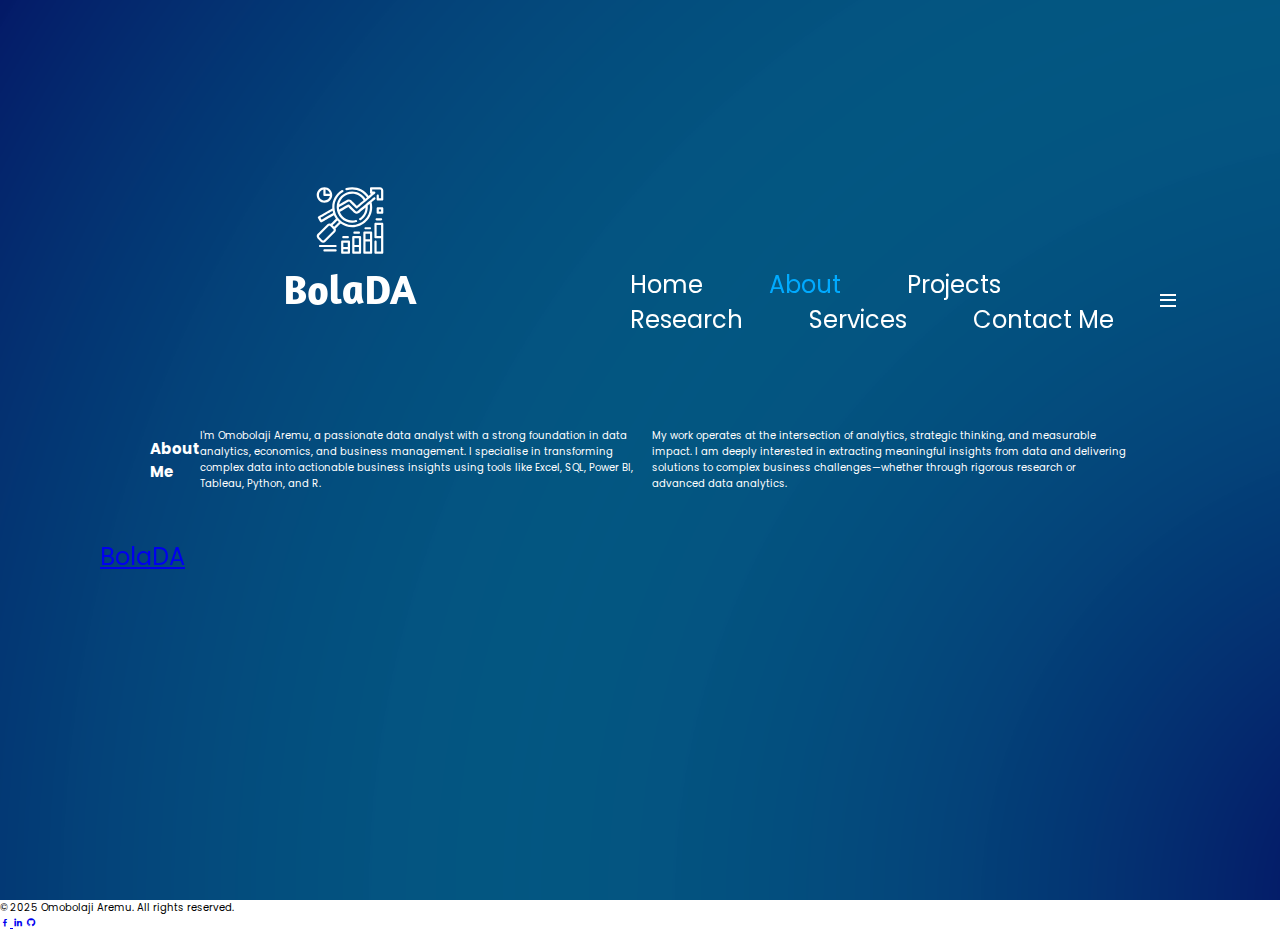
<file: about.html>
<!DOCTYPE html>
<html lang="en">
<head>
    <meta charset="UTF-8">
    <meta name="viewport" content="width=device-width, initial-scale=1.0">
    <title>Omobolaji Aremu | Data Analytics Portfolio</title>
    <!-- Meta tags for SEO & Sharing-->
    <meta property="og:title" content="Omobolaji Aremu | Data Analytics Portfolio">
    <meta property="og:description" content="Explore dashboards and analytics projects by Omobolaji Aremu.">
    <meta property="og:image" content="https://omobolajiaa.github.io/omobolaji-aa/profilpic_nbg.png">
    <meta property="og:url" content="https://omobolajiaa.github.io/omobolaji-aa">
    <meta property="og:type" content="website">

    <!--Favicon-->
    <link rel="icon" href="favicon.ico" type="image/x-icon">

    <!--External CSS and Icons-->
    <link href="https://unpkg.com/boxicons@2.1.4/css/boxicons.min.css" rel="stylesheet">
    <link rel="stylesheet" href="style.css">
</head>
<body>
    <header>
        <a href="index.html">
            <img src="new_logo.png" alt="BolaDA" class="logo" />
            <span class="logo-text">BolaDA</span>
        </a>
        <nav class="navbar">
            <a href="index.html">Home</a>
            <a href="about.html" class = "active">About</a>
            <a href="projects.html">Projects</a>
            <a href="research.html">Research</a>
            <a href="services.html">Services</a>
            <a href="contact.html">Contact Me</a>
        </nav>
        <!--Hamburger Icon for mobile-->
        <div class="menu-toggle"><i class="bx bx-menu"></i></div>
    </header>
    <main>
    <section class="about" id="about">
            <h2> About Me</h2>
            <p>
                I'm Omobolaji Aremu, a passionate data analyst with a strong
                foundation in data analytics, economics, and business management.
                I specialise in transforming complex data into actionable business
                insights using tools like Excel, SQL, Power BI, Tableau, Python, and R.
            </p>
            <p>
                My work operates at the intersection of analytics, strategic thinking, and measurable impact. 
                I am deeply interested in extracting meaningful insights from data and delivering solutions 
                to complex business challenges—whether through rigorous research or advanced data analytics.
            </p>        
        </div>
        </div>
    </section>
    </main>
    <!--Footer goes in here-->
    <footer class="footer">
        <div class="footer-container">
            <p>&copy; 2025 Omobolaji Aremu. All rights reserved.</p>
            <div class="footer-socials">
                <a href="https://facebook.com/mobeenet" target="_blank"><i class='bx  bxl-facebook'></i>
                <a href="https://linkedin.com/in/omobolaji-aremu-19b33388" target="_blank"><i class='bx bxl-linkedin'></i></a>
                <a href="https://github.com/omobolajiaa" target="_blank"><i class='bx bxl-github'></i></a>
            </div> 
        </div>
    </footer>
    <script src="script.js"></script>
    <script>
    document.addEventListener('DOMContentLoaded', function() {
        const menuToggle = document.querySelector('.menu-toggle');
        const navbar = document.querySelector('.navbar');

        menuToggle.addEventListener('click', function() {
            navbar.classList.toggle('active');
            menuToggle.classList.toggle('open');
        });

        // Optional: Close menu when a link is clicked (for single-page feel)
        document.querySelectorAll('.navbar a').forEach(link => {
            link.addEventListener('click', function() {
                navbar.classList.remove('active');
                menuToggle.classList.remove('open');
            });
        });
    });
    </script>
</body>
</html>
</file>
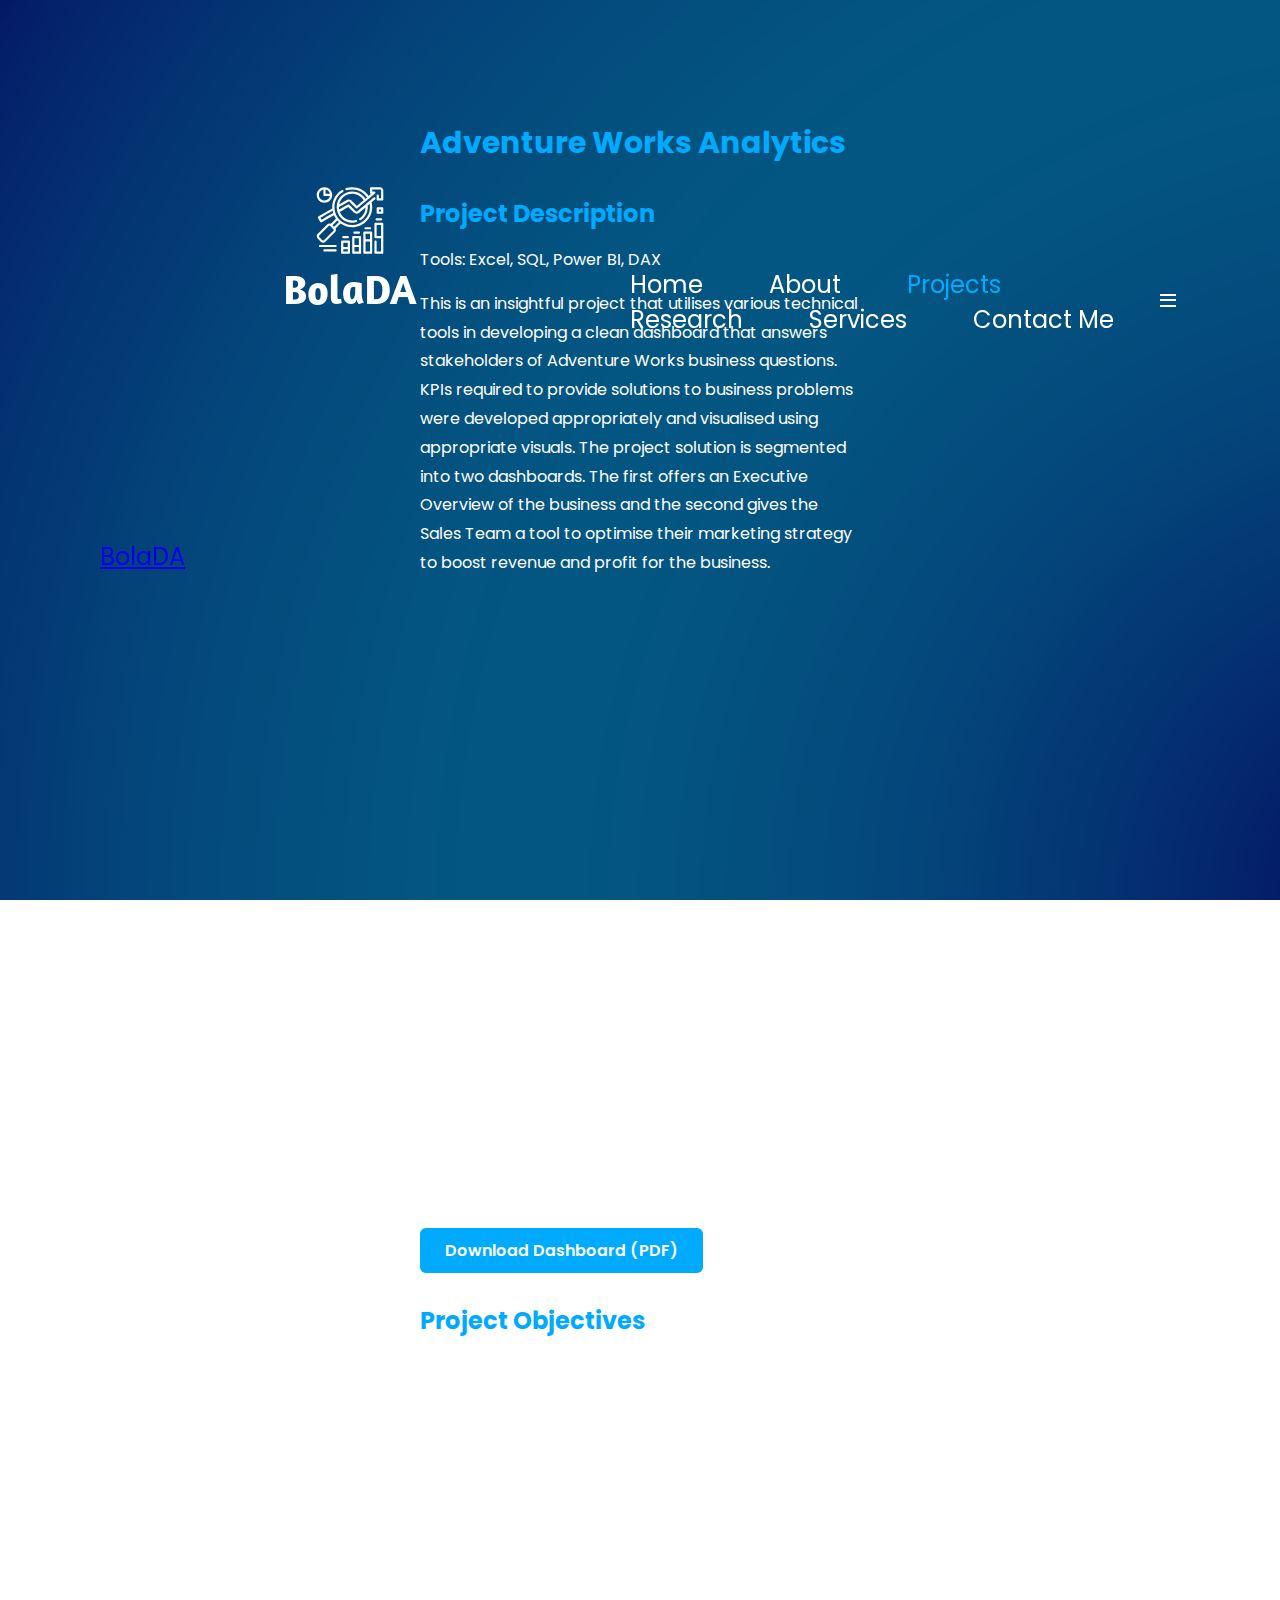
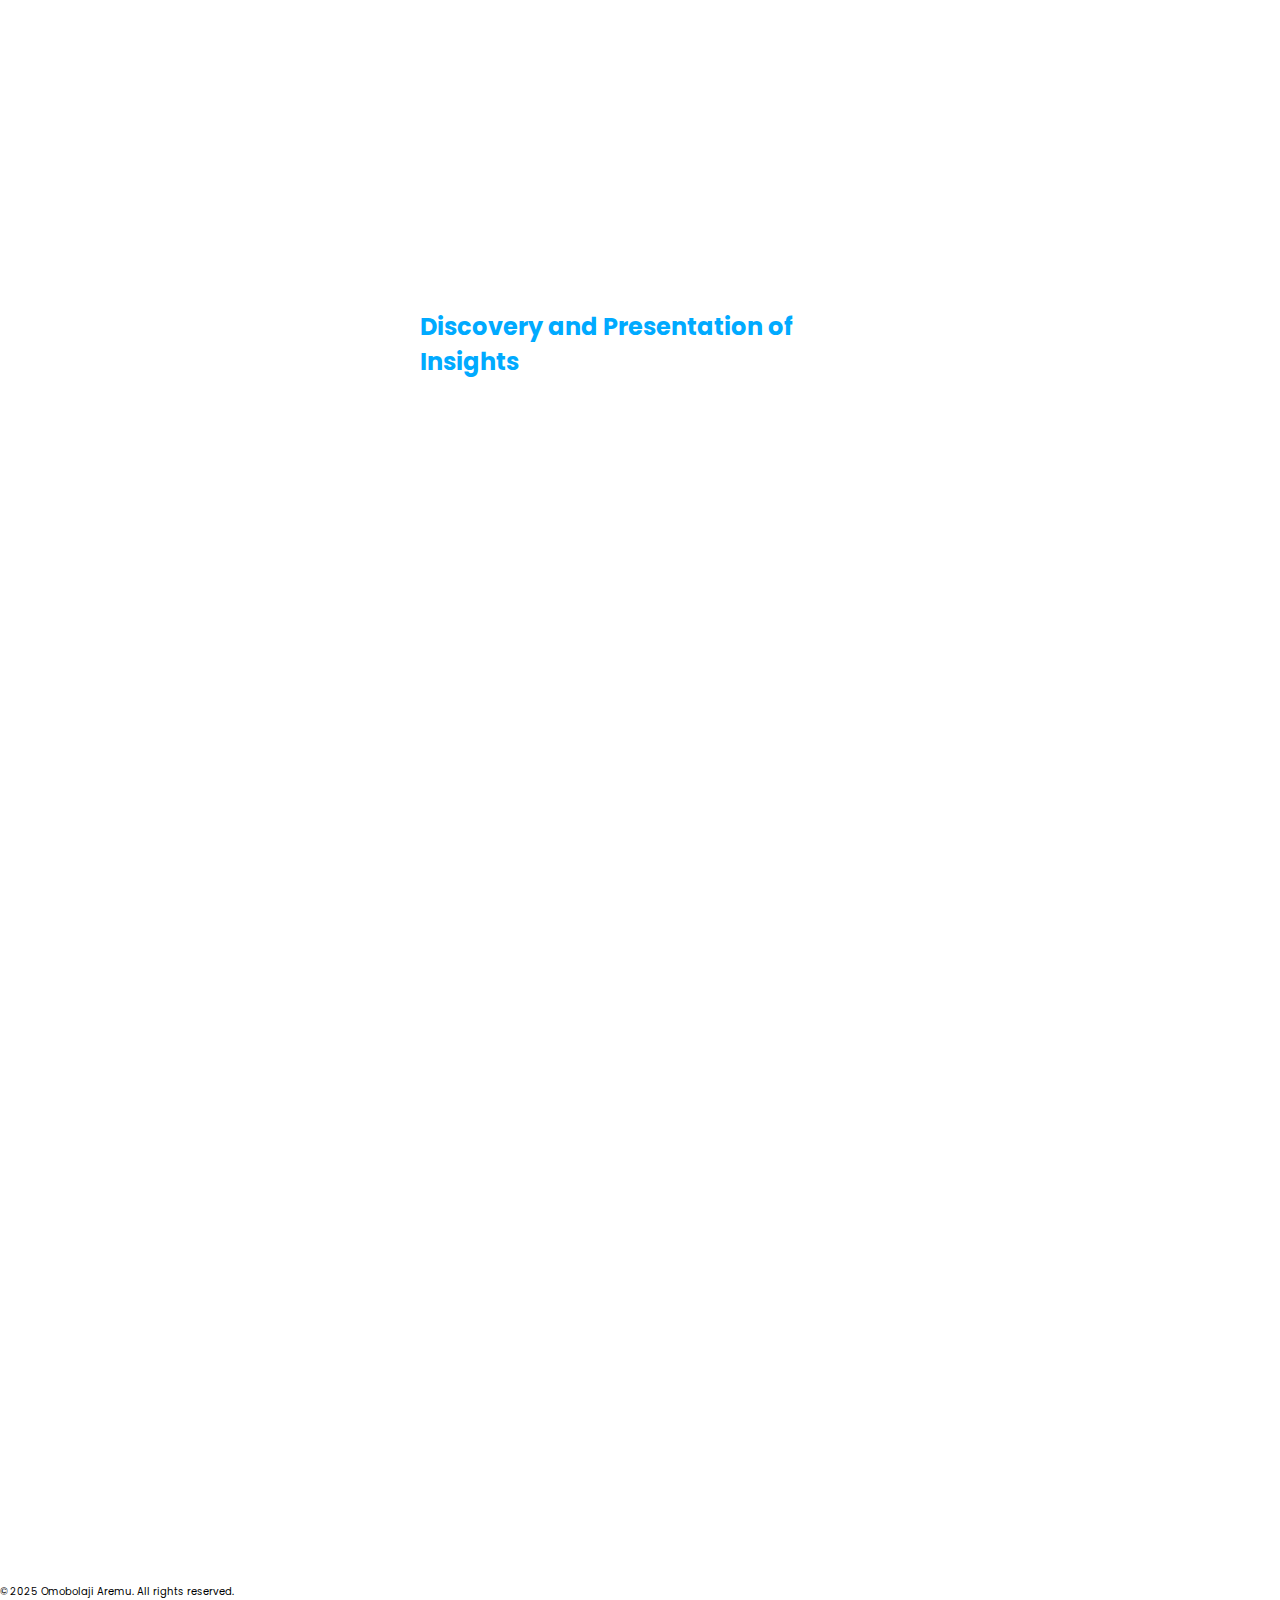
<file: adventureworks.html>
<!--Adventure Works Analytics html-->
<!DOCTYPE html>
<html lang="en">
    <head>
    <meta charset="UTF-8">
    <meta name="Viewport" content="width=device-width, initial-scale=1.0">
    <title>Adventure Works Analytics | Bola Portfolio</title>
    <link rel="stylesheet" href="style.css">
    <link href="https://unpkg.com/boxicons@2.1.4/css/boxicons.min.css" rel="stylesheet">
</head>
<body>
    <header>
        <a href="index.html">
            <img src="new_logo.png" alt="BolaDA" class="logo" />
            <span class="logo-text">BolaDA</span>
        </a>
        <nav class="navbar">
            <a href="index.html">Home</a>
            <a href="about.html">About</a>
            <a href="projects.html" class="active">Projects</a>
            <a href="research.html">Research</a>
            <a href="services.html">Services</a>
            <a href="contact.html">Contact Me</a>
        </nav>
        <div class="menu-toggle"><i class="bx bx-menu"></i></div>
    </header>
    <main>
        <section class="project-section">
            <div id="project-content">
                <!--Content will be inserted here-->
            </div>
        </section>
    </main>
    <footer class="footer">
        <div class="footer-container">
            <p>&copy; 2025 Omobolaji Aremu. All rights reserved.</p>
            <div class="footer-socials">
                <a href="https://facebook.com/mobeenet" target="_blank"><i class='bx  bxl-facebook'></i>
                <a href="https://linkedin.com/in/omobolaji-aremu-19b33388" target="_blank"><i class='bx bxl-linkedin'></i></a>
                <a href="https://github.com/omobolajiaa" target="_blank"><i class='bx bxl-github'></i></a>
            </div> 
        </div>
    </footer>
    <script>
        // Load external project content
        fetch('adventureworks_content.html')
        .then(response =>response.text())
        .then(data => {
            document.getElementById('project-content').innerHTML = data;
        })
        .catch(error => {
            console.error("Error loading content:", error);
            document.getElementById('project-content').innerHTML = "<p>Content failed to load.</p>";
        });
        // Hamburger toggle functionality
        document.addEventListener('DOMContentLoaded', function () {
            const menuToggle = document.querySelector('.menu-toggle');
            const navbar = document.querySelector('.navbar');
        
        menuToggle.addEventListener('click', function () {
            navbar.classList.toggle('active');
            menuToggle.classList.toggle('open');
        });

        document.querySelectorAll('.navbar a').forEach(Link => {
            link.addEventListener('click', function () {
                navbar.classList.remove('active');
                menuToggle.classList.remove('open');
            });
        });
        });
    </script>
</body>
</html>
</file>
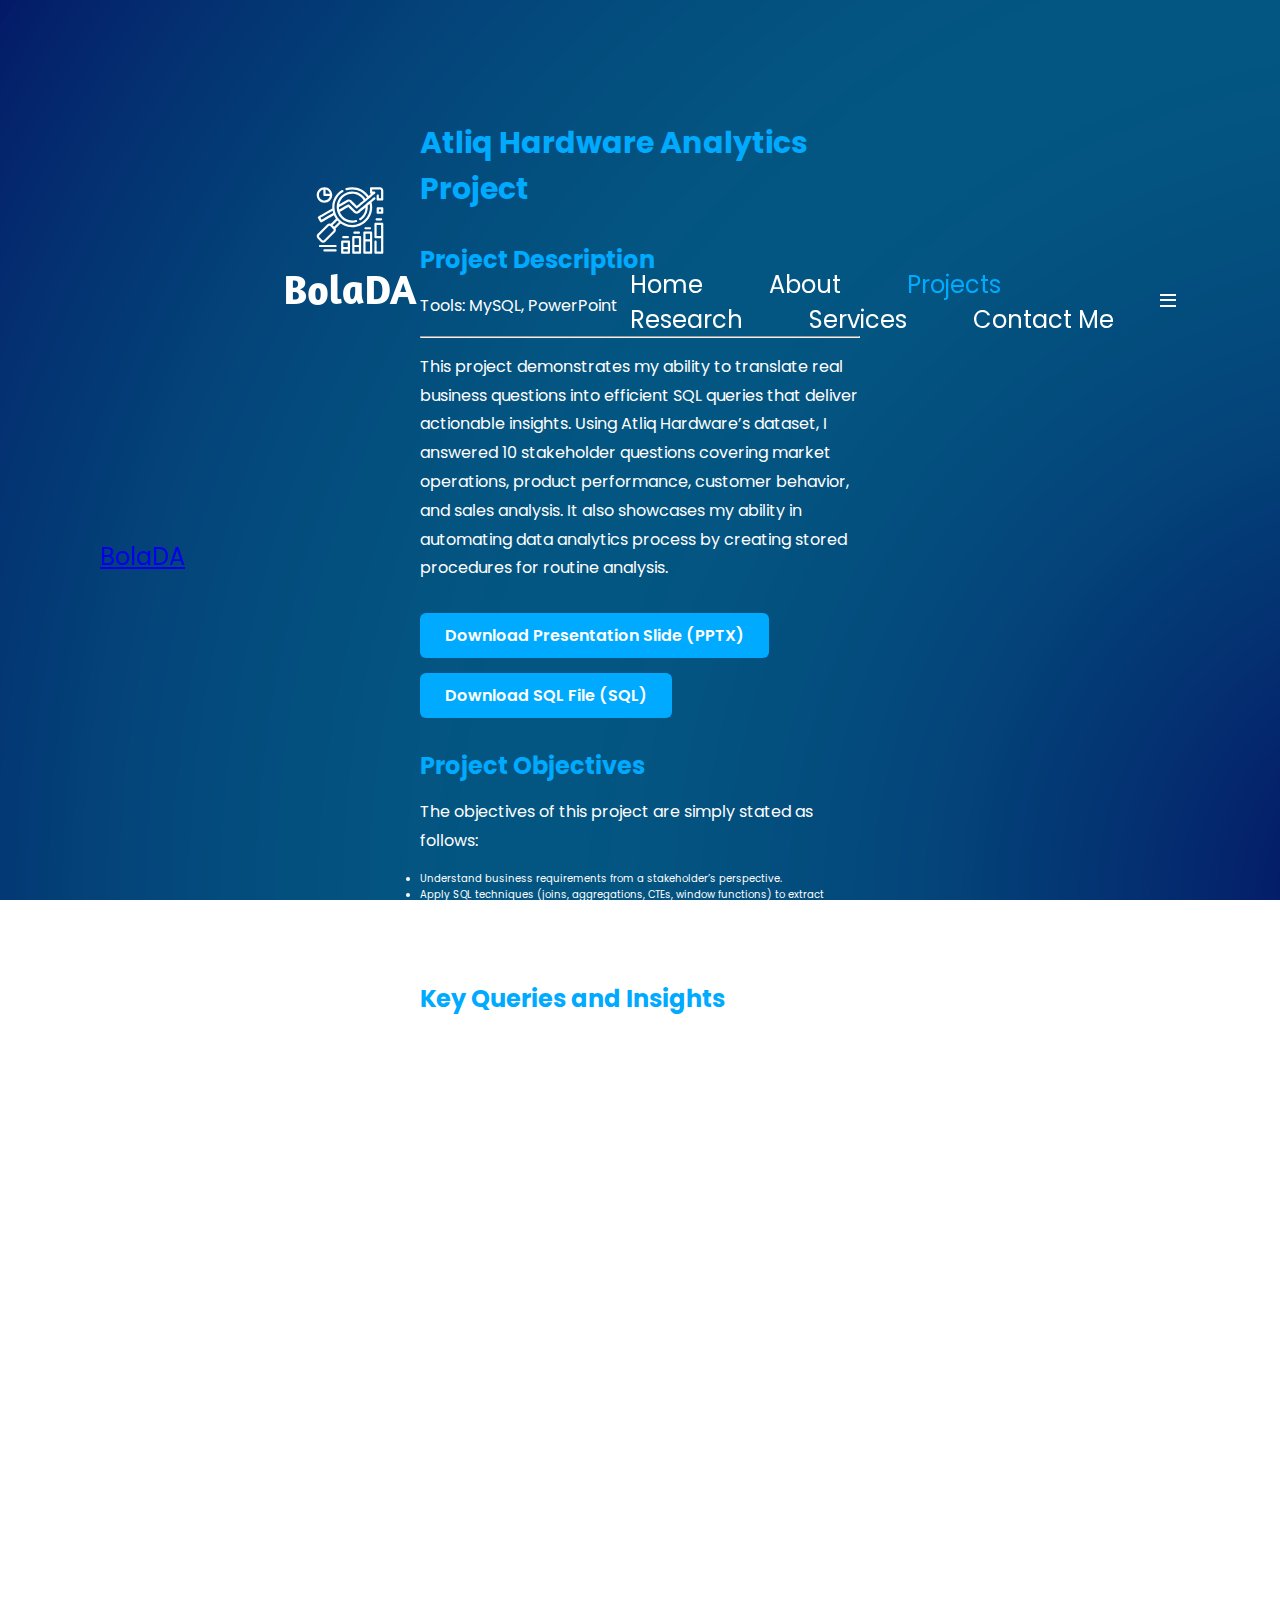
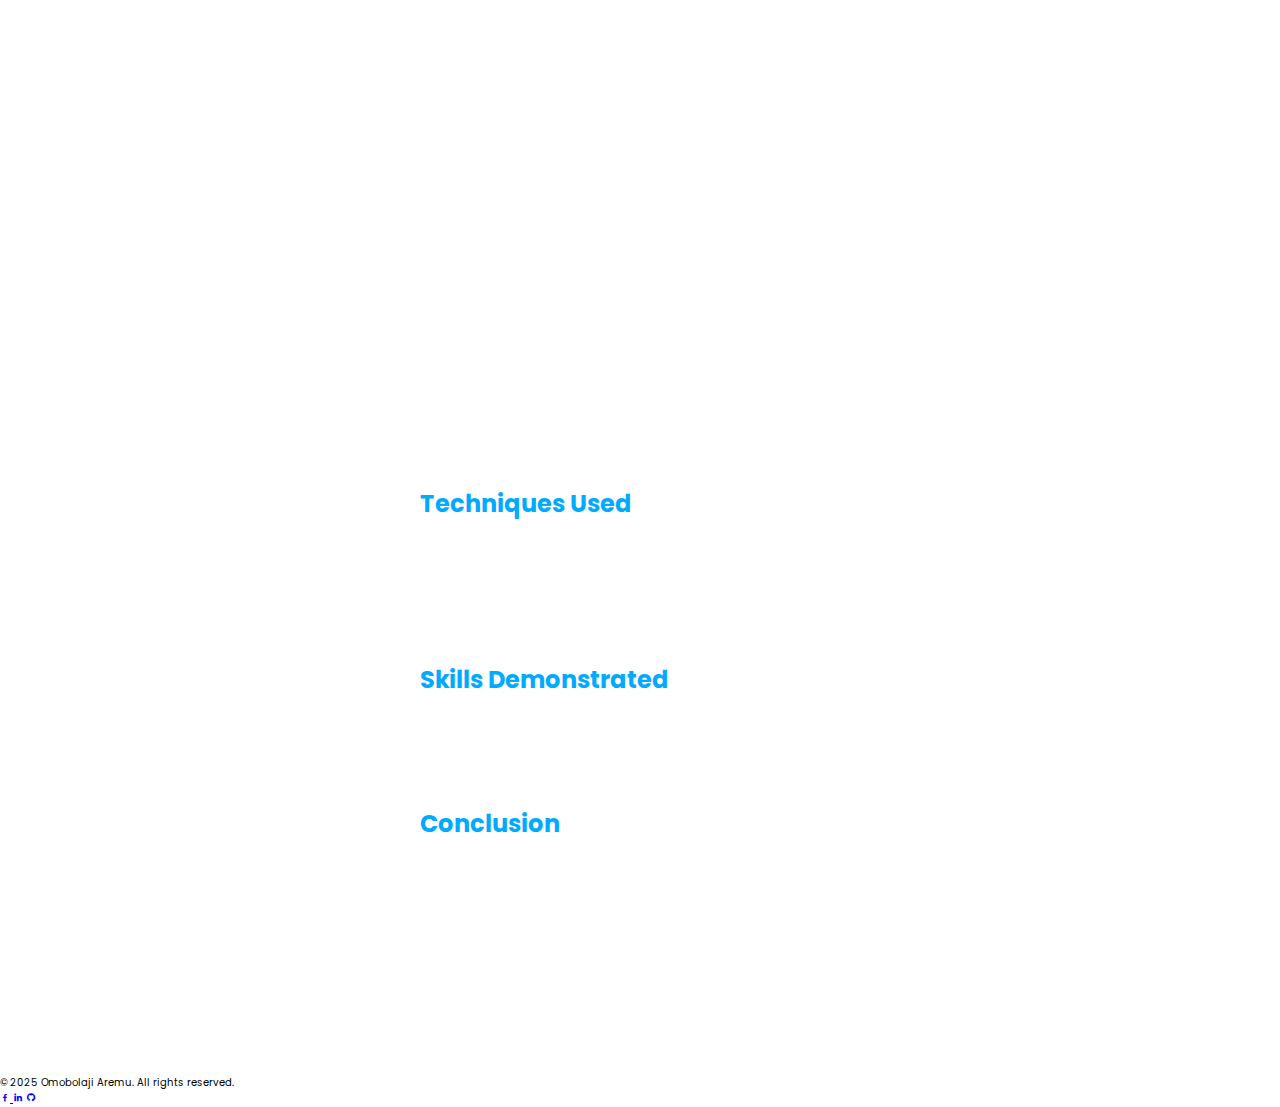
<file: Atliqhardwareanalytics.html>
<!--Atliq Hardware Analytics html-->
<!DOCTYPE html>
<html lang="en">
    <head>
    <meta charset="UTF-8">
    <meta name="viewport" content="width=device-width, initial-scale=1.0">
    <title>Atliq Hardware Analytics | Bola Portfolio</title>
    <link rel="stylesheet" href="style.css">
    <link href="https://unpkg.com/boxicons@2.1.4/css/boxicons.min.css" rel="stylesheet">
</head>
<body>
    <header>
        <a href="index.html" class="logo-container">
            <img src="new_logo.png" alt="BolaDA" class="logo" />
            <span class="logo-text">BolaDA</span>
        </a>
        <nav class="navbar">
            <a href="index.html">Home</a>
            <a href="about.html">About</a>
            <a href="projects.html" class="active">Projects</a>
            <a href="research.html">Research</a>
            <a href="services.html">Services</a>
            <a href="contact.html">Contact Me</a>
        </nav>
        <!--Hamburger Icon for mobile-->
        <div class="menu-toggle"><i class="bx bx-menu"></i></div>
    </header>

    <main>
        <section class="project-section">
            <div id="project-content">
                <!--Content will be inserted here-->
            </div>
        </section>
    </main>
    <footer class="footer">
        <div class="footer-container">
            <p>&copy; 2025 Omobolaji Aremu. All rights reserved.</p>
            <div class="footer-socials">
                <a href="https://facebook.com/mobeenet" target="_blank"><i class='bx  bxl-facebook'></i>
                <a href="https://linkedin.com/in/omobolaji-aremu-19b33388" target="_blank"><i class='bx bxl-linkedin'></i></a>
                <a href="https://github.com/omobolajiaa" target="_blank"><i class='bx bxl-github'></i></a>
            </div> 
        </div>
    </footer>
    <script>
        // Load external project content
        fetch('Atliqhardwareanalytics_content.html')
        .then(response =>response.text())
        .then(data => {
            document.getElementById('project-content').innerHTML = data;
        })
        .catch(error => {
            console.error("Error loading content:", error);
            document.getElementById('project-content').innerHTML = "<p>Content failed to load.</p>";
        });
        // Hamburger toggle functionality
        document.addEventListener('DOMContentLoaded', function () {
            const menuToggle = document.querySelector('.menu-toggle');
            const navbar = document.querySelector('.navbar');
        
        menuToggle.addEventListener('click', function () {
            navbar.classList.toggle('active');
            menuToggle.classList.toggle('open');
        });

        document.querySelectorAll('.navbar a').forEach(Link => {
            link.addEventListener('click', function () {
                navbar.classList.remove('active');
                menuToggle.classList.remove('open');
            });
        });
        });
    </script>
</body>
</html>
</file>
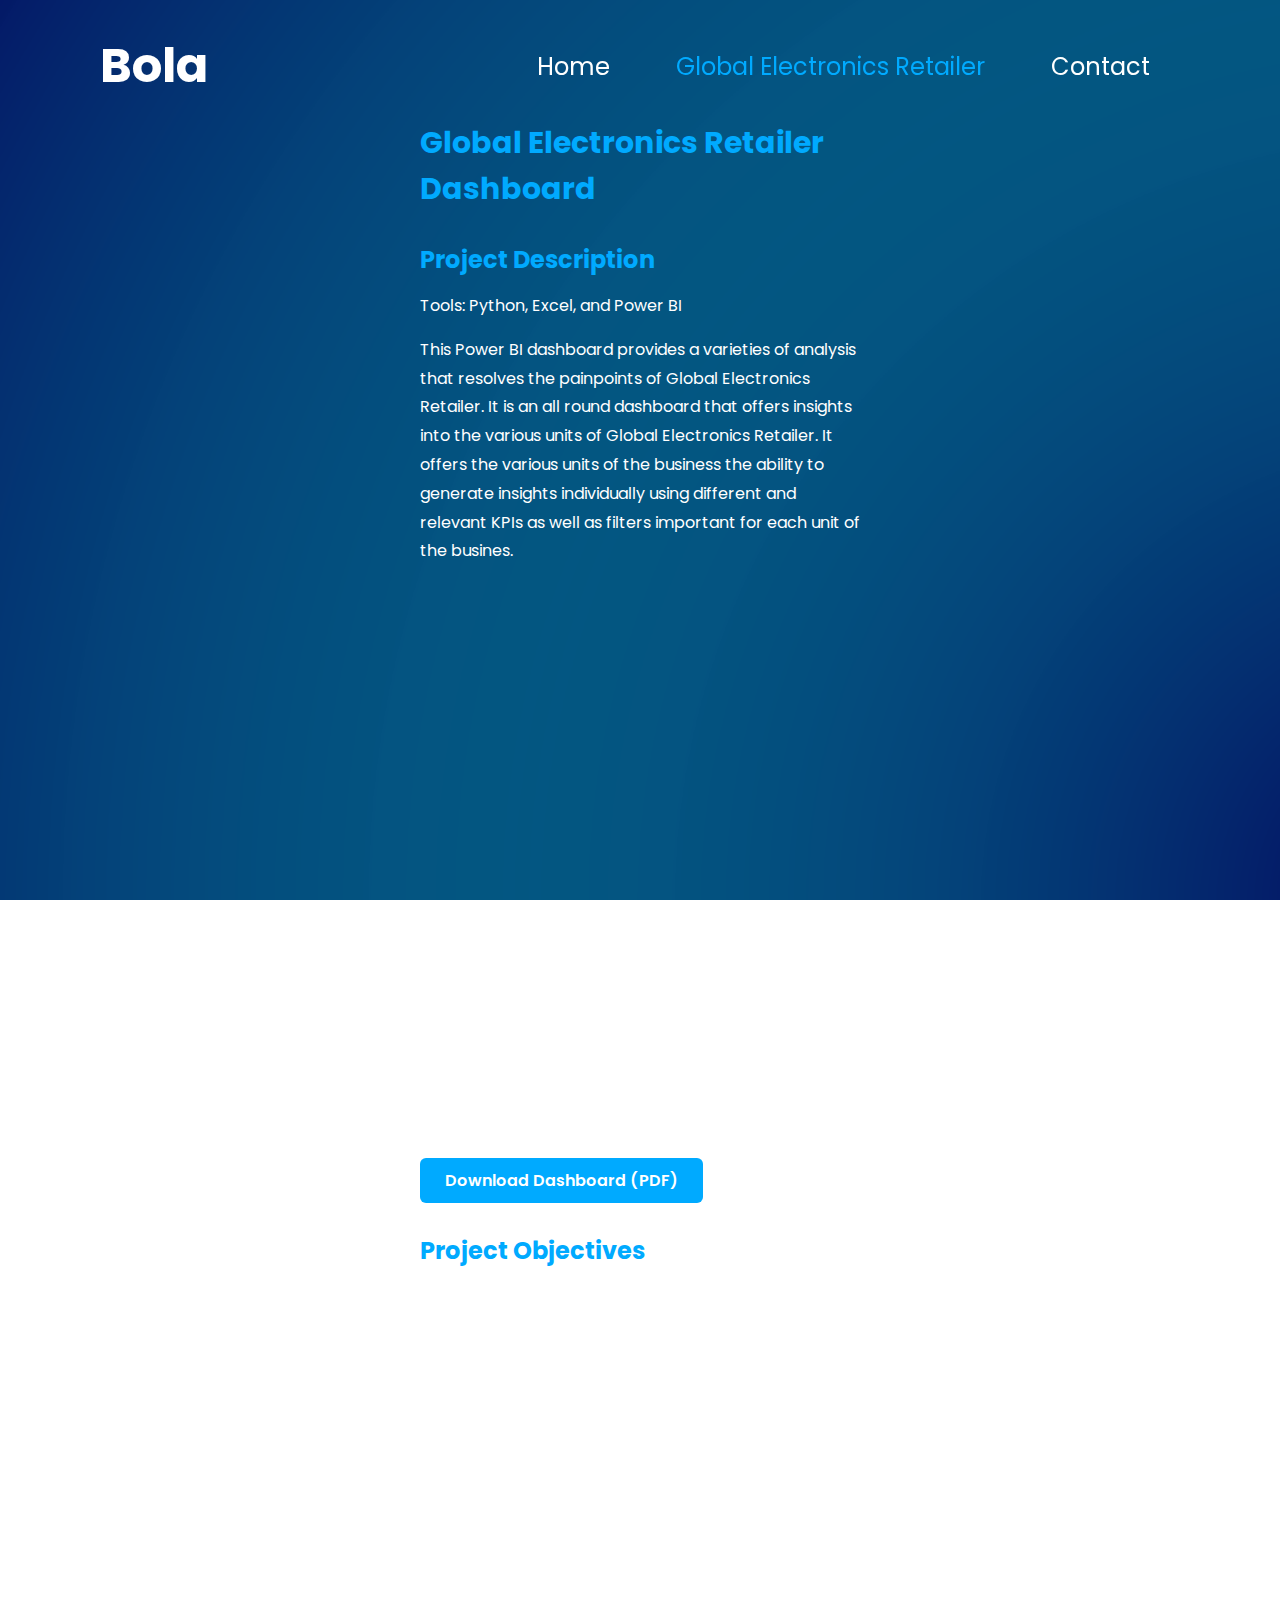
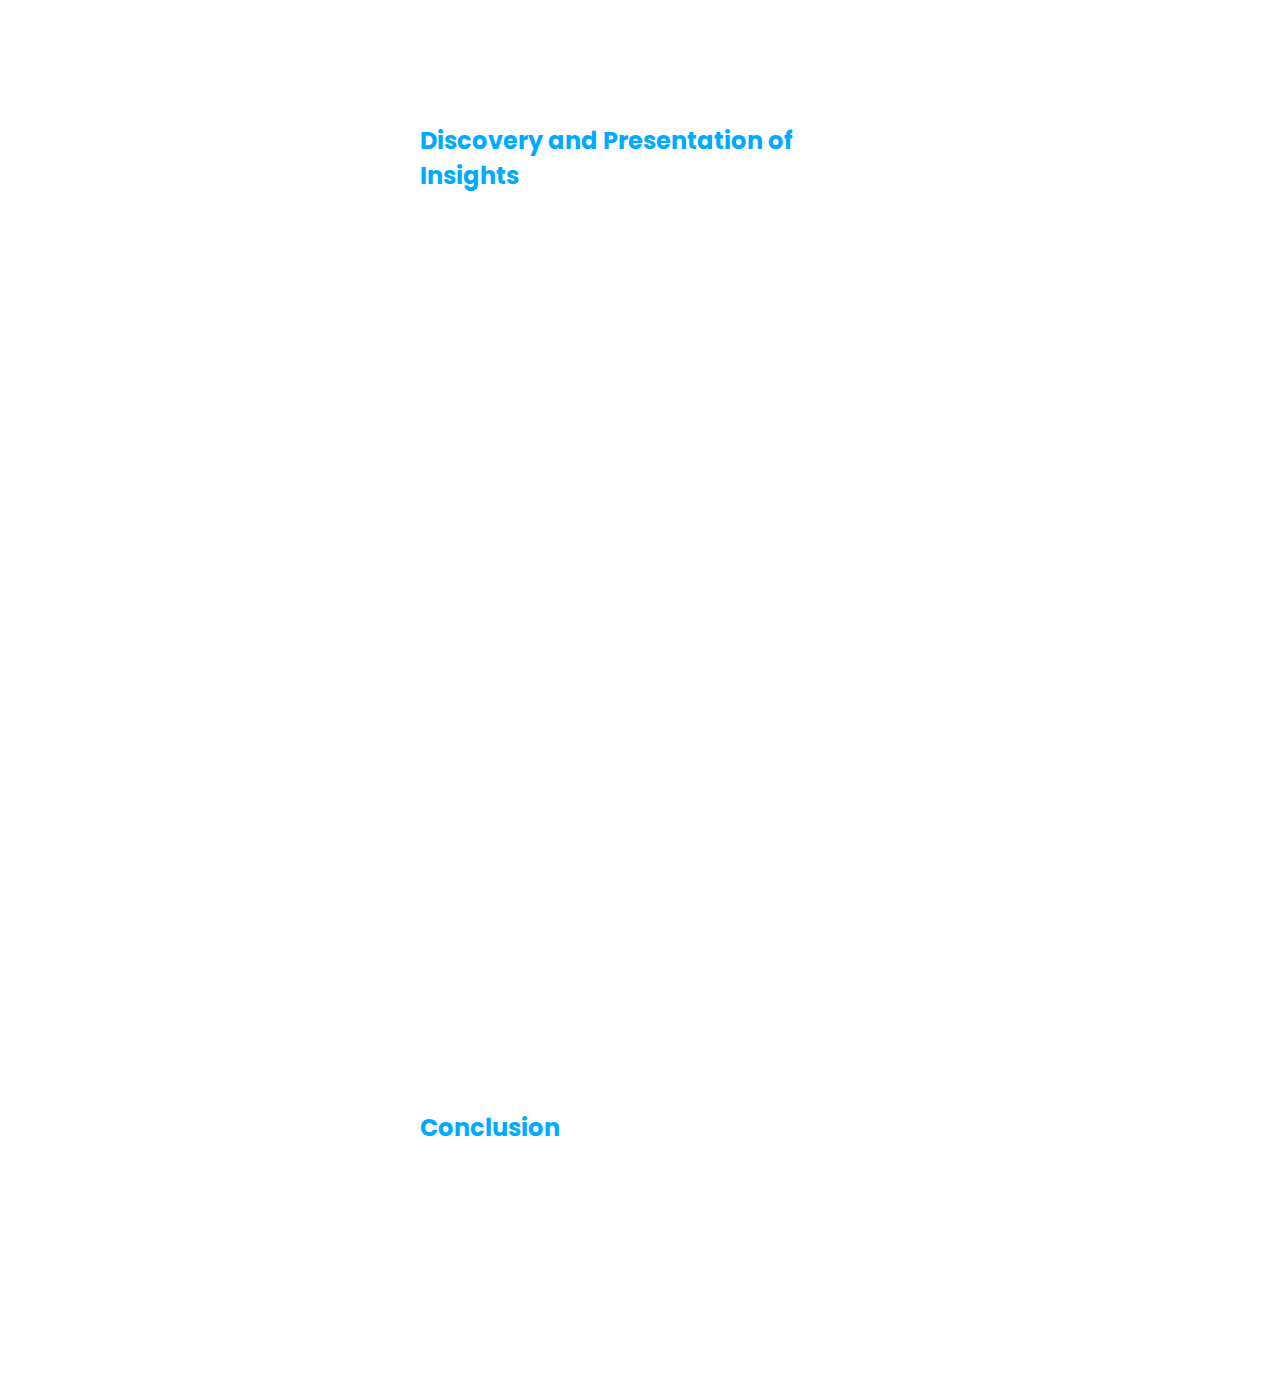
<file: globalelectronicsretailer.html>
<!--Global Electronics Retailer html-->
<!DOCTYPE html>
<html lang="en">
    <head>
    <meta charset="UTF-8">
    <meta name="Viewport" content="width=device-width, initial-scale=1.0">
    <title>Global Electronics Retailer | Bola Portfolio</title>
    <link rel="stylesheet" href="style.css">
    <link href="https://unpkg.com/boxicons@2.1.4/css/boxicons.min.css" rel="stylesheet">
</head>
<body>
    <header>
        <h1>Bola</h1>
        <nav>
            <a href="index.html">Home</a>
            <a href="globalelectronicsretailer.html" class="active">
                Global Electronics Retailer
            </a>
            <a href="index.html#contact">Contact</a>
        </nav>
    </header>
    <main>
        <section class="project-section">
            <div id="project-content">
                <!--Content will be inserted here-->
            </div>
        </section>
    </main>
    <script>
        fetch('globalelectronic_content.html')
        .then(response =>response.text())
        .then(data => {
            document.getElementById('project-content').innerHTML = data;
        })
        .catch(error => {
            console.error("Error loading content:", error);
            document.getElementById('project-content').innerHTML = "<p>Content failed to load.</p>";
        })
    </script>
</body>
</html>
</file>
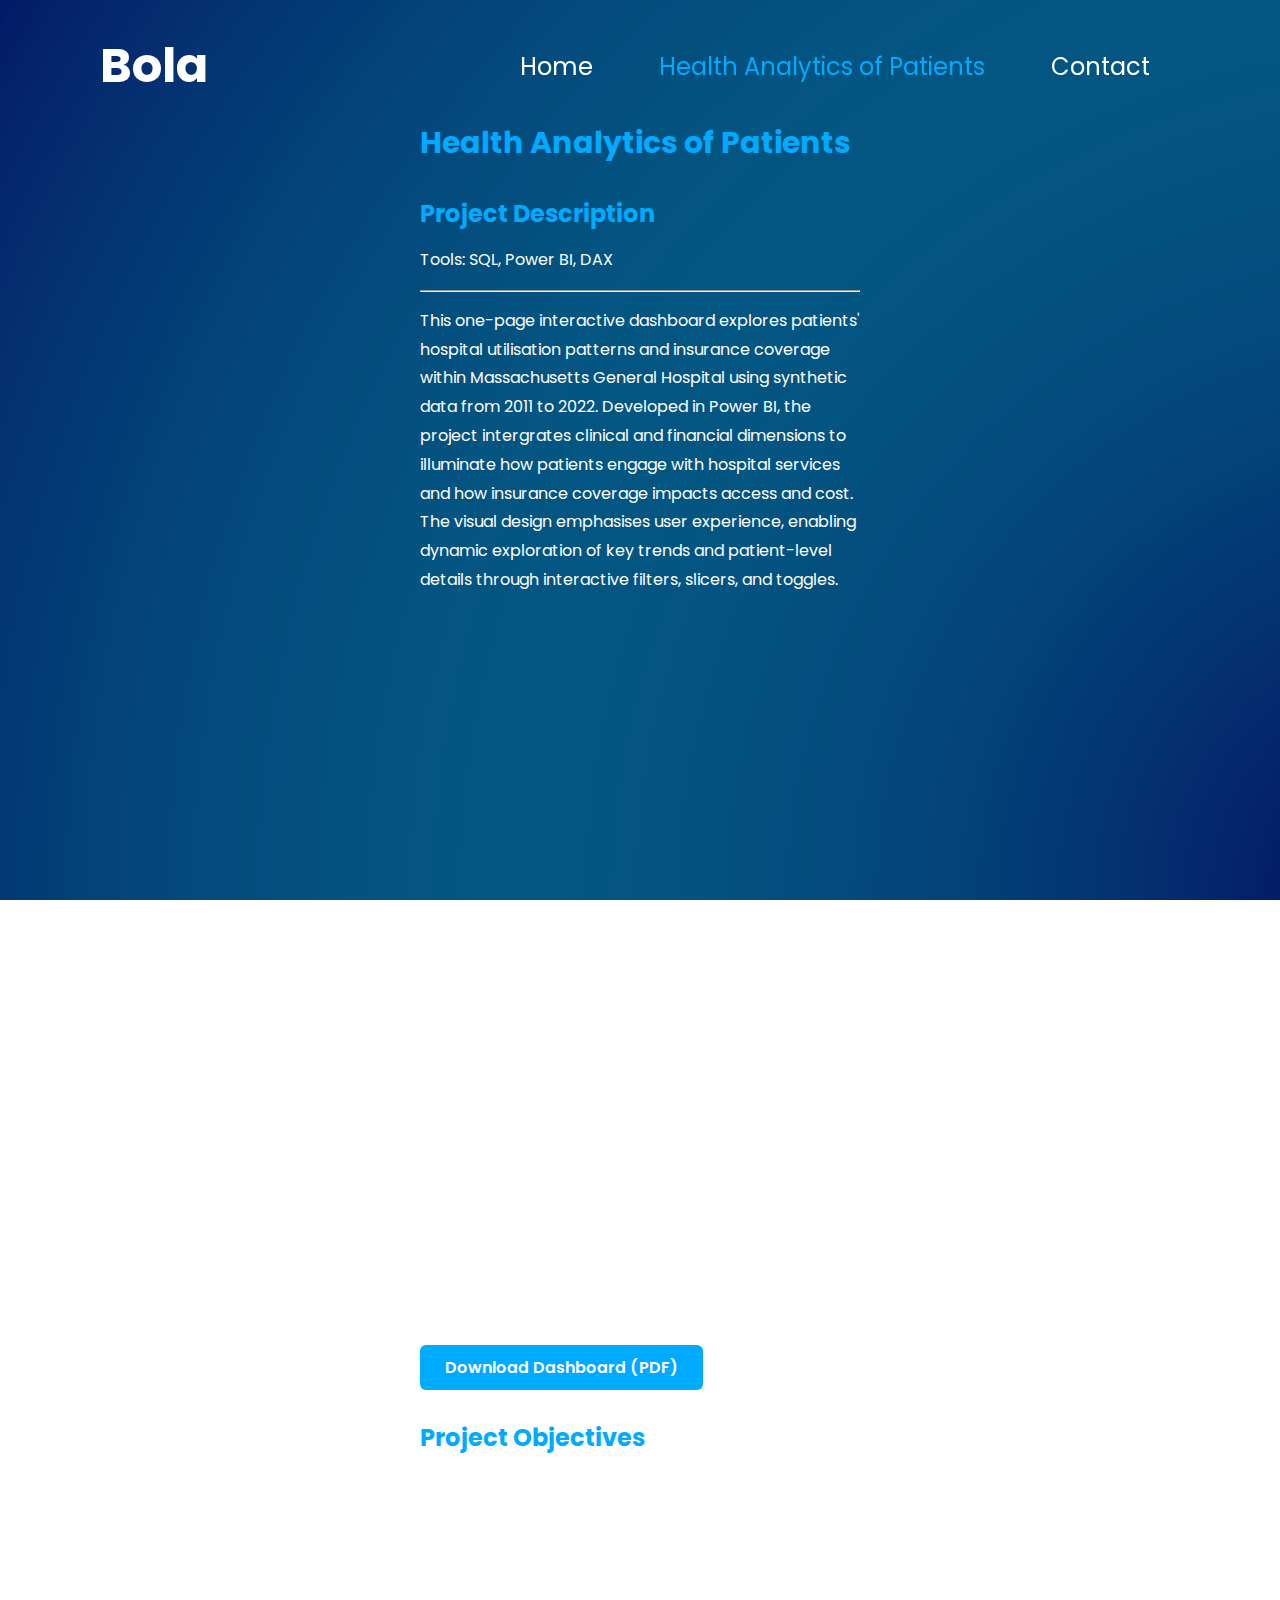
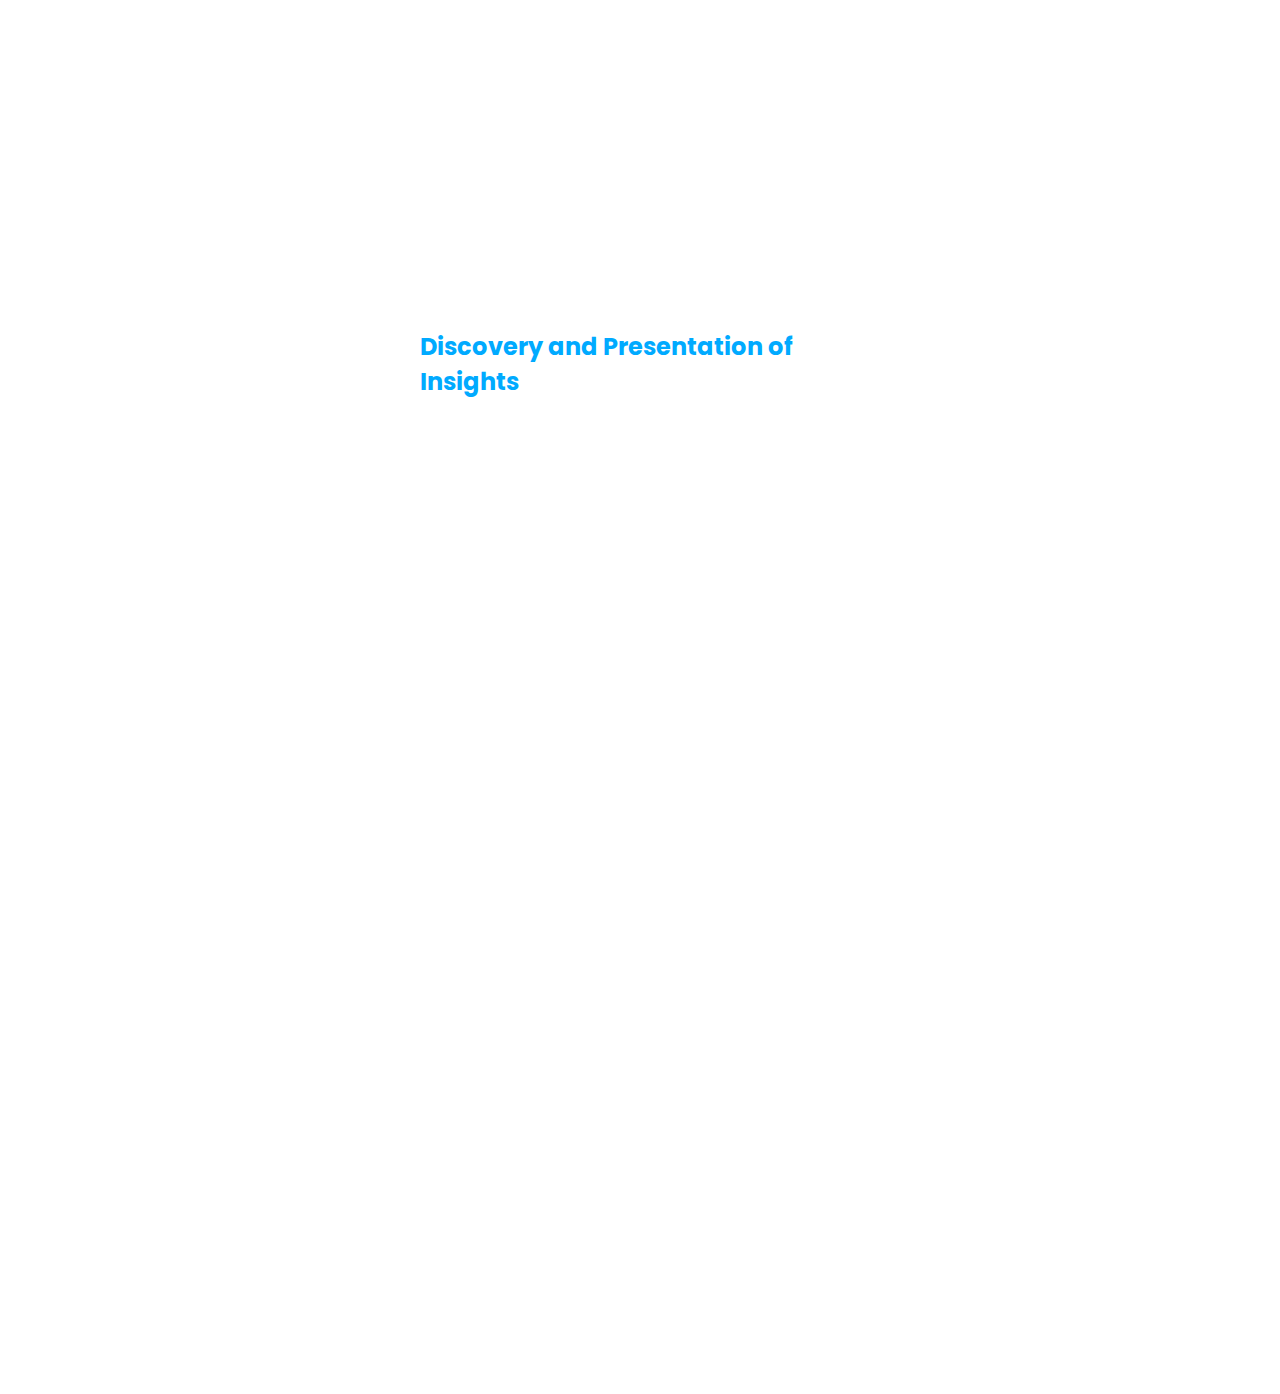
<file: healthanalytics.html>
<!--Health Analytics html-->
<!DOCTYPE html>
<html lang="en">
    <head>
    <meta charset="UTF-8">
    <meta name="Viewport" content="width=device-width, initial-scale=1.0">
    <title>Health Analytics of Patients | Bola Portfolio</title>
    <link rel="stylesheet" href="style.css">
    <link href="https://unpkg.com/boxicons@2.1.4/css/boxicons.min.css" rel="stylesheet">
</head>
<body>
    <header>
        <h1>Bola</h1>
        <nav>
            <a href="index.html">Home</a>
            <a href="healthanalytics_content.html" class="active">
                Health Analytics of Patients
            </a>
            <a href="index.html#contact">Contact</a>
        </nav>
    </header>
    <main>
        <section class="project-section">
            <div id="project-content">
                <!--Content will be inserted here-->
            </div>
        </section>
    </main>
    <script>
        fetch('healthanalytics_content.html')
        .then(response =>response.text())
        .then(data => {
            document.getElementById('project-content').innerHTML = data;
        })
        .catch(error => {
            console.error("Error loading content:", error);
            document.getElementById('project-content').innerHTML = "<p>Content failed to load.</p>";
        })
    </script>
</body>
</html>
</file>
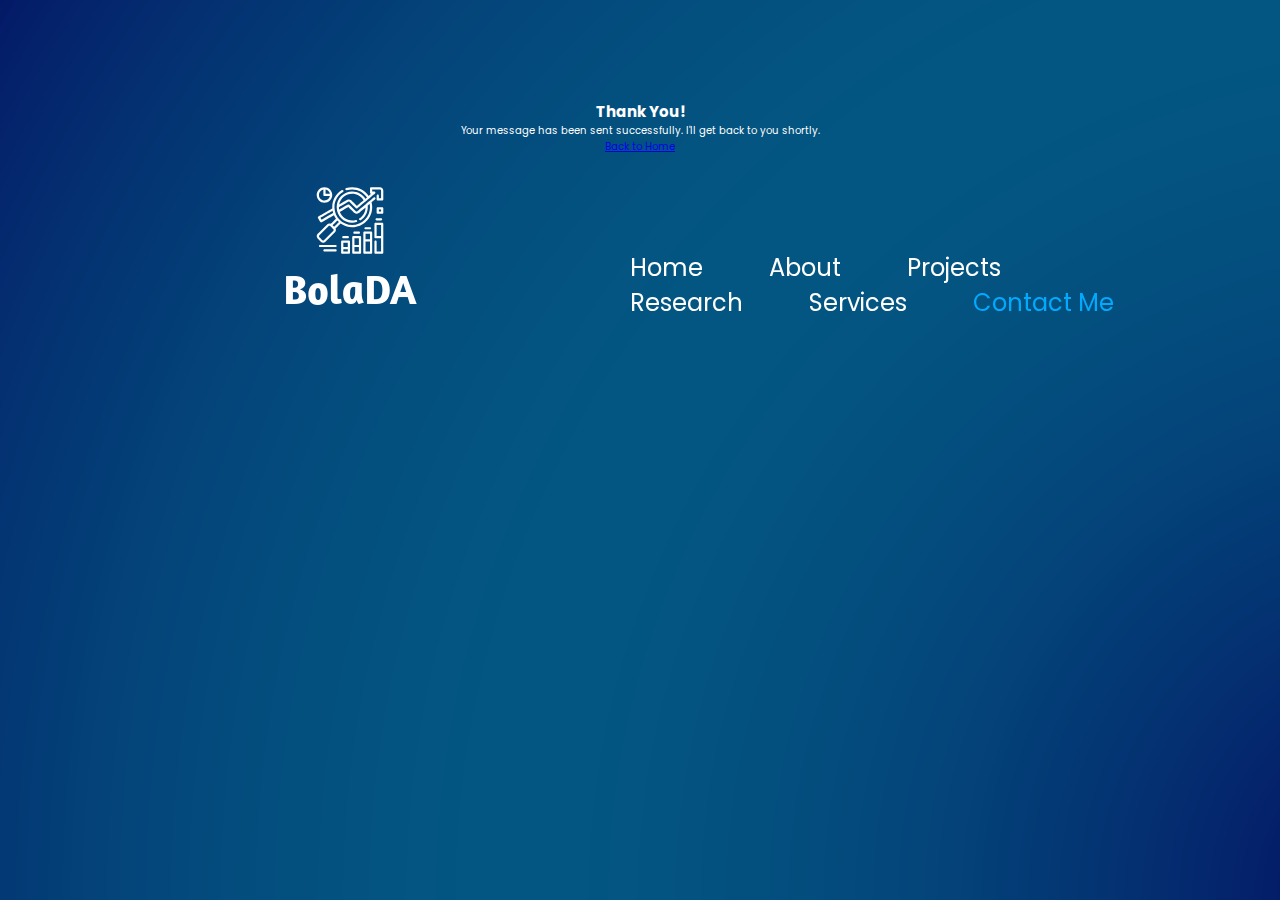
<file: thank-you.html>
<!--Thank you html-->
<!DOCTYPE html>
<html lang="en">
<head>
    <meta charset="UTF-8">
    <meta name="Viewport" content="width=device-width, initial-scale=1.0">
    <title>Thank You | Bola Portfolio</title>
    <link rel="stylesheet" href="style.css">
</head>
<body>
    <header>
        <a href="index.html">
            <img src="new_logo.png" alt="BolaDA" class="logo" />
        </a>
        <nav>
            <a href="index.html">Home</a>
            <a href="about.html">About</a>
            <a href="projects.html">Projects</a>
            <a href="research.html">Research</a>
            <a href="services.html">Services</a>
            <a href="contact.html" class="active">Contact Me</a>
        </nav>
    </header>
    <main class="thank-you-section" style="text-align: center; padding: 10rem 2rem; color: var(--text-color);">
        <h2>Thank You!</h2>
        <p>Your message has been sent successfully. I'll get back to you shortly.</p>
        <a href="index.html" class="btn">Back to Home</a>
    </main>
</body>
</html>
</file>
<file: style.css>
@import url('https://fonts.googleapis.com/css2?family=Montserrat:wght@600&family=Poppins&display=swap');
* {
    padding: 0;
    margin: 0;
    box-sizing: border-box;
    font-family: 'Poppins', sans-serif;

}
:root{
    --text-color: #fff;
    --blue-color: #00aaff;   
}
html {
    scroll-behavior: smooth;
    font-size: 62.5%;
}
body{
    background-image: url(./bluebackground.png);
    background-size: cover;
    background-repeat: no-repeat;
    background-attachment: fixed;
    background-position: center;        
}
.Home{
    min-height: 100vh;
    color: var(--text-color);
    display: flex;
    justify-content: space-between;
    align-items: center;
    overflow: hidden;
}
header{
    position: fixed;
    top: 0;
    left: 0;
    z-index: 99;
    color: var(--text-color);
    font-size: 2.4rem;
    width: 100%;
    display: flex;
    justify-content: space-between;
    align-items: center;
    padding: 3rem 10rem;
    animation: to_bottom 1s ease forwards;
}
header nav a{
    text-decoration: none;
    color: var(--text-color);
    transition: .3s;
    margin: 3rem;
}
header nav a:hover,
header nav .active{
    color: var(--blue-color)
}
.content-box{
    width: 50%;
    display: flex;
    justify-content: center;
    margin-left: 8rem;
    z-index: 3;
}
.text-box h1{
    font-size: 4.6rem;
    font-weight: 300;
    animation: to_left 1s ease forwards;
}
.text-box h1:nth-child(2){
    animation-delay: .1s;
}
.text-box .skills{
    color: var(--blue-color);
    opacity: 1;
}
.text-box p{
    margin: 2.5rem 0;
    font-size: 1.6rem;
    animation: to_left 1s ease forwards 0.2s;
}
.content-box .icon-box{
    display: flex;
    flex-direction: column;
    gap: 4rem;
    margin-right: 3rem;
    margin-top: 2rem;
    opacity: 0;
    animation: to_right 1s ease forwards 0.5s;

}
.content-box .icon-box i{
    color: var(--blue-color);
    font-size: 1.5rem;
    padding: .7rem;
    font-size: 2.2rem;
    cursor: pointer;
    border: .2rem solid var(--blue-color);
    border-radius: 50%;
    transition: .2s;
}
.content-box .icon-box i:hover{
    color: var(--text-color);
    background-color: var(--blue-color);
    box-shadow: 0 0 0.9rem var(--blue-color);
}
.text-box .btn{
    background-color: var(--blue-color);
    color: var(--text-color);
    padding: .8rem 2.8rem;
    border: .2rem solid var(--blue-color);
    font-size: 2rem;
    cursor: pointer;
    border-radius: .6rem;
    transition: .2s;
    animation: to_left 1s ease forwards 0.3s;
    text-decoration: none;
}
.text-box .btn:hover{
    background-color: var(--blue-color);
    color: var(--text-color);
    box-shadow: 0 0 0.9rem var(--blue-color);
}
.img{
    border: .5rem solid var(--text-color);
    width: 20%;
    border-radius: 40%;
    box-shadow: 1rem 1rem 2rem var(--blue-color);
    background-color: var(--blue-color);
    margin-right: 12rem;
    transform: scale(0);
    animation: scale_img 1s ease forwards .5s;
}
.text-box *{
    opacity: 0;
}
.about{
    min-height: 100vh;
    color: var(--text-color);
    display: flex;
    justify-content: space-between;
    align-items: center;
    overflow: hidden;
    padding: 10rem 15rem;
    padding-top: 12rem;
}
.about-container h2{
    font-size: 4rem;
    margin-bottom: 2rem;
    color: var(--blue-color);
    margin-left: 45%;
}
.about-container p{
    font-size: 1.6rem;
    line-height: 1.8;
    margin-bottom: 1.5rem;
    margin: 2.5rem 0;
    margin-left: 45%;
    align-content: end;
}
.projects{
    padding: 10rem 5rem 5rem;
    min-height: 100vh;
    color: var(--blue-color);
    display: flex;
}
.projects-container h2{
    font-size: 4rem;
    font-weight: 700;
    margin-bottom: 3rem;
    color: var(--text-color);
    margin-left: 5.2rem;
}
.project-cards{
    display: grid;
    grid-template-columns: repeat(auto-fit, minmax(300px, 1fr));
    gap: 3rem;
}
.card{
    background-color: var(--text-color);
    border: 1px var(--blue-color);
    padding: 2rem;
    border-radius: 1.5rem;
    box-shadow: 0 0 .5rem var(--blue-color);
    color: var(--blue-color);
    display: flex;
    flex-direction: column;
    gap: 1.5rem;
    transition: transform 0.3s ease;
    min-height: 40rem;
    word-wrap: break-word;
    justify-content: space-between;
}
.card:hover{
    transform: translateY(-10px);
}
.project-image{
    width: 100%;
    height: auto;
    border-radius: 1rem;
    object-fit: cover;
}
.card h3{
    font-size: 1.5rem;
    color: var(--blue-color);
    margin-bottom: 1rem;
}
.card p{
    font-size: 1rem;
    line-height: 1.6;
    color: inherit;
    max-height: 6.6rem; /* 3 lines * 1.6 line-height */
    overflow-y: auto;
    display: -webkit-box;
    -webkit-line-clamp: 3;
    line-clamp: 3;
    -webkit-box-orient: vertical;
    text-overflow: ellipsis;
}
.card a {
    padding:0.8rem 2rem;
    background-color: var(--blue-color);
    color: var(--text-color);
    border: none;
    border-radius: 0.6rem;
    text-align: center;
    font-weight: 600;
    text-decoration: none;
    transition: background-color 0.3s ease, box-shadow 0.3s ease;
    margin-top: 1rem;
    display: inline-block;
}
.card a:hover {
    background-color: #008ecc;
    box-shadow: 0 0 0.8rem var(--blue-color);
    color: var(--text-color)
}
.services {
    padding: 10rem 15rem;
    color: var(--blue-color);
    height: 100vh;
    max-width: 1200px;
    margin: 0 auto;
}
.services-container h2 {
    font-size: 4rem;
    font-weight: 700;
    color: var(--blue-color);
    margin-bottom: 4rem;
    text-align: center;
}
.service-boxes {
    display: grid;
    grid-template-columns: repeat(3, minmax(300px,  1fr));
    grid-gap: 2rem;
    justify-content: center;
    width: 100%;
    margin: 0 auto;
    transition: transform .3s ease;
}
.service {
    max-width: 100%;
    padding: 2rem;
    background: var(--blue-color);
    border-radius: 1rem;
    box-shadow: 0 0 0.7rem var(--blue-color);
    color: var(--text-color)
}
.service h3 {
    font-size: 1.8rem;
    margin-bottom: 1rem;
}
.service p {
    font-size: 1.4rem;
    line-height: 1.6;
    color: var(--text-color);
    max-height: none; /* 3 lines * 1.6 line-height */
    overflow-y: auto;
    display: -webkit-box;
    -webkit-line-clamp: 10;
    line-clamp: 10;
    -webkit-box-orient: vertical;
    text-overflow: ellipsis;
}
.service-boxes:hover {
    transform: translateY(-10px);
}
.contact {
    color: var(--text-color);
    height: 80vh;
}
.contact-container h2 {
    font-size: 4rem;
    color: var(--text-color);
    margin-top: 0;
    margin-bottom: 1rem;
    margin-left: 25%;
}
.contact form {
    display: flex;
    flex-direction: column;
    gap: 2rem;
    margin-left: 25%;
    margin-right: 25%;
    margin-bottom: 25%;
    margin-top: 0;
}
.contact form input,
.contact form textarea {
    padding: 1.2rem;
    border: none;
    border-radius: 0.5rem;
    font-size: 1.4rem;
}
.contact form .btn {
    padding:0.8rem 2rem;
    background-color: var(--blue-color);
    color: var(--text-color);
    border: none;
    border-radius: 0.6rem;
    text-align: center;
    font-weight: 600;
    text-decoration: none;
    transition: background-color 0.3s ease, box-shadow 0.3s ease;
    margin-top: 1rem;
    display: inline-block;
}
.contact form .btn:hover {
    background-color: #008ecc;
    box-shadow: 0 0 0.2rem var(--blue-color);
    color: var(--text-color)
}




@keyframes to_bottom {
    0%{
        opacity: 0;
        transform: translateY(-8rem);
    }
    100%{
        opacity: 1;
        transform: translateY(0);
    }
}
@keyframes to_left {
    0%{
        opacity: 0;
        transform: translateX(8rem);
    }
    100%{
        opacity: 1;
        transform: translateX(0);
    }
}
@keyframes to_right {
    0%{
        opacity: 0;
        transform: translateX(-4rem);
    }
    100%{
        opacity: 1;
        transform: translateY(0);
    }
}
@keyframes scale_img {
    0%{
        transform: scale(0);
    }
    100%{
        transform: scale(1);
    }
}

.project-section {
    padding: 12rem 10rem 6rem;
    color: var(--text-color);
    background-size: cover;
    background-repeat: no-repeat;
    background-position: center;
    margin-left: 25%;
    margin-right: 25%;
}

.project-section h2 {
    font-size: 3rem;
    margin-bottom: 2rem;
    color: var(--blue-color);
}

.project-section h3 {
    font-size: 2.4rem;
    margin-top: 3rem;
    color: var(--blue-color);
}

.project-section p {
    font-size: 1.6rem;
    line-height: 1.8;
    margin-top: 1.5rem;
    margin-bottom: 1.5rem;
}
ol {
    padding-left: 2.5rem;
    font-size: 1.6rem;
    color: var(--text-color);
    line-height: 1.8;
}
ol li {
    margin-bottom: 1rem;
}
.dashboard-wrapper {
    margin-top: 3rem;
    margin-bottom: 3rem;
}

.btn-download-dashboard {
    display: inline-block;
    padding: 1rem 2.5rem;
    background-color: var(--blue-color);
    color: var(--text-color);
    font-size: 1.6rem;
    border-radius: 0.6rem;
    text-decoration: none;
    font-weight: 600;
    margin-top: 1.5rem;
    transition: background-color 0.3s ease, box-shadow 0.3s ease;
}

.btn-download-dashboard:hover {
    background-color: #008ecc;
    box-shadow: 0 0 0.8rem var(--blue-color);
    color: var(--text-color);
}
</file>
